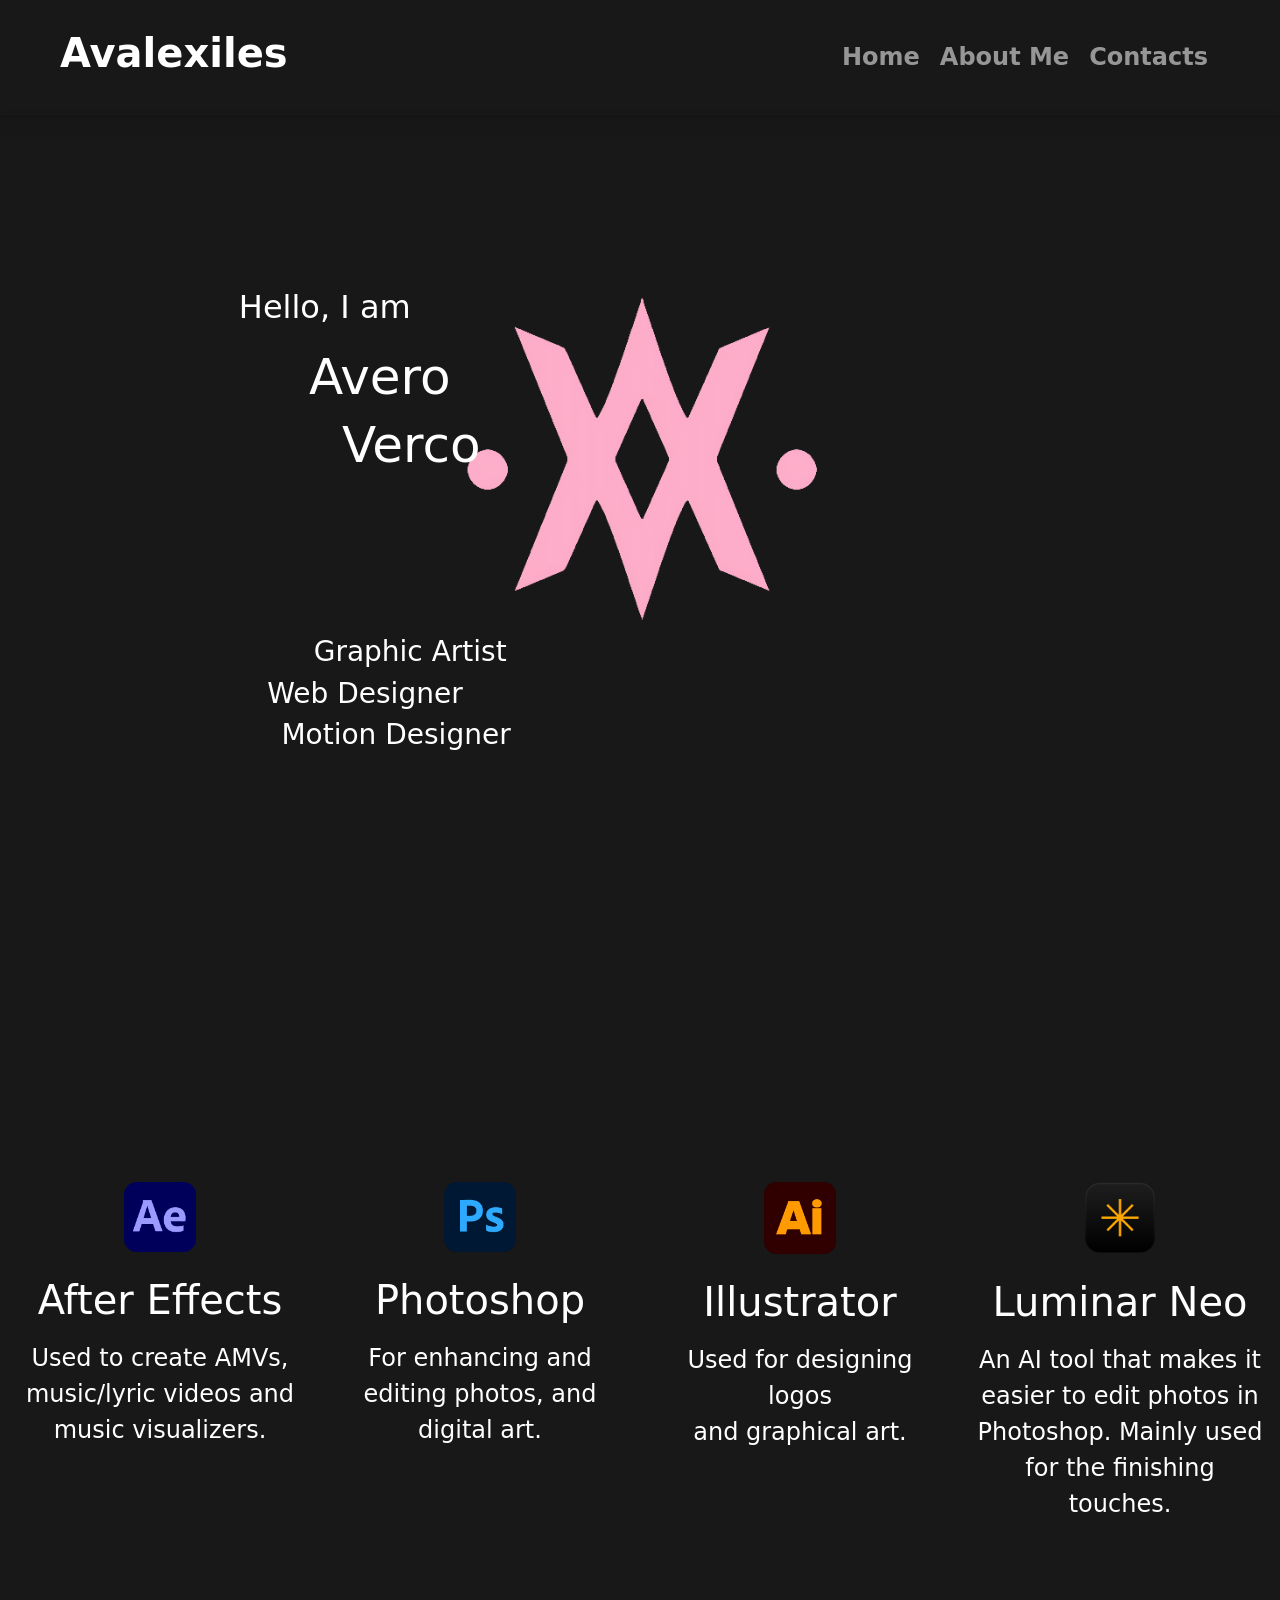
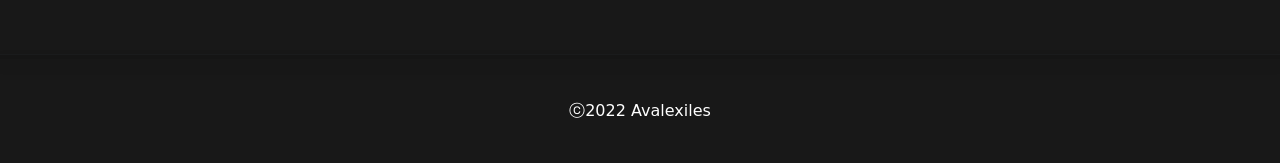
<file: index.html>
<!DOCTYPE html>
<html lang="en">
<head>
    <meta charset="UTF-8">
    <meta name="viewport" content="width=device-width, initial-scale=1.0">
    <title>My Portfolio - Home</title>
    <link href="https://cdn.jsdelivr.net/npm/bootstrap@5.3.8/dist/css/bootstrap.min.css" rel="stylesheet">
    <link rel="stylesheet" href="style.css">
</head>
<body>
    <header>
        <nav class="navbar navbar-expand-lg navbar-dark pt-4 pb-2 mb-0">
            <div class="container-fluid">

            <a class="navbar-brand ms-5" href="index.html"><h1><b>Avalexiles</b></h1></a>

            <div class="collapse navbar-collapse justify-content-end me-5">
                <ul class="navbar-nav">
                <li class="nav-item">
                    <a class="nav-link fs-4 me-1" href="index.html"><b>Home</b></a>
                </li>
                <li class="nav-item">
                    <a class="nav-link fs-4 me-1" href="aboutme.html"><b>About Me</b></a>
                </li>
                <li class="nav-item">
                    <a class="nav-link fs-4 me-1" href="contacts.html"><b>Contacts</b></a>
                </li>
                </ul>
            </div>
        </nav>
        <hr id="headline">
    </header>

    <main>
        <div class="container-fluid" id="bodyhome">

            <div class="row mb-0">
                <div class="col-4 text-white p-3">
                    <p class="text-end fs-2 mt-5">Hello, I am</p>
                    <h1 class="text-end" id="avero">Avero</h1>
                    <h1 class="text-end" id="verco">Verco</h1>

                    <div class="mt-5" id="titles">
                        <h3 class="text-end mx-1">Graphic Artist</h3>
                        <h3 class="text-end mx-5">Web Designer</h3>
                        <h3 class="text-end me-0">Motion Designer</h3>
                    </div>
                </div>

                <div class="col-4 p-3 text-center">
                    <img src="logo.png" alt="logo" class="img-fluid">
                </div>

                <div class="col-4 p-3 text-center">
                </div>
            </div>
            
            <div class="row mb-0" id="showlist">
                <div class="col-3 text-white p-3 text-center">
                    <img src="ae.png" alt="ae" class="img-fluid w-25 mb-4">
                    <h1 class="mb-3">After Effects</h1>
                    <p class="fs-4">Used to create AMVs,<br> music/lyric videos and <br> music visualizers.</p>
                </div>
                <div class="col-3 text-white p-3 text-center">
                    <img src="ps.png" alt="ps" class="img-fluid w-25 mb-4">
                    <h1 class="mb-3">Photoshop</h1>
                    <p class="fs-4">For enhancing and <br> editing photos, and <br> digital art.</p>
                </div>
                <div class="col-3 text-white p-3 text-center">
                    <img src="ai.png" alt="ai" class="img-fluid w-25 mb-4">
                    <h1 class="mb-3">Illustrator</h1>
                    <p class="fs-4">Used for designing logos <br> and graphical art.</p>
                </div>
                <div class="col-3 text-white p-3 text-center">
                    <img src="luminar.png" alt="luminar" class="img-fluid w-25 mb-4">
                    <h1 class="mb-3">Luminar Neo</h1>
                    <p class="fs-4">An AI tool that makes it <br> easier to edit photos in <br> Photoshop. Mainly used <br> for the finishing touches.</p>
                </div>
            </div>
        </div>
    </main>

    <footer>
        <hr id="headline">
        <div class="container-fluid text-white p-4 mb-0 justify-content-between align-items-center" id="homefoot">
            <p class="text-center">ⓒ2022 Avalexiles</p>
        </div>
    </footer>
    <script src="https://cdn.jsdelivr.net/npm/bootstrap@5.3.8/dist/js/bootstrap.bundle.min.js"></script>
</body>
</html>
</file>
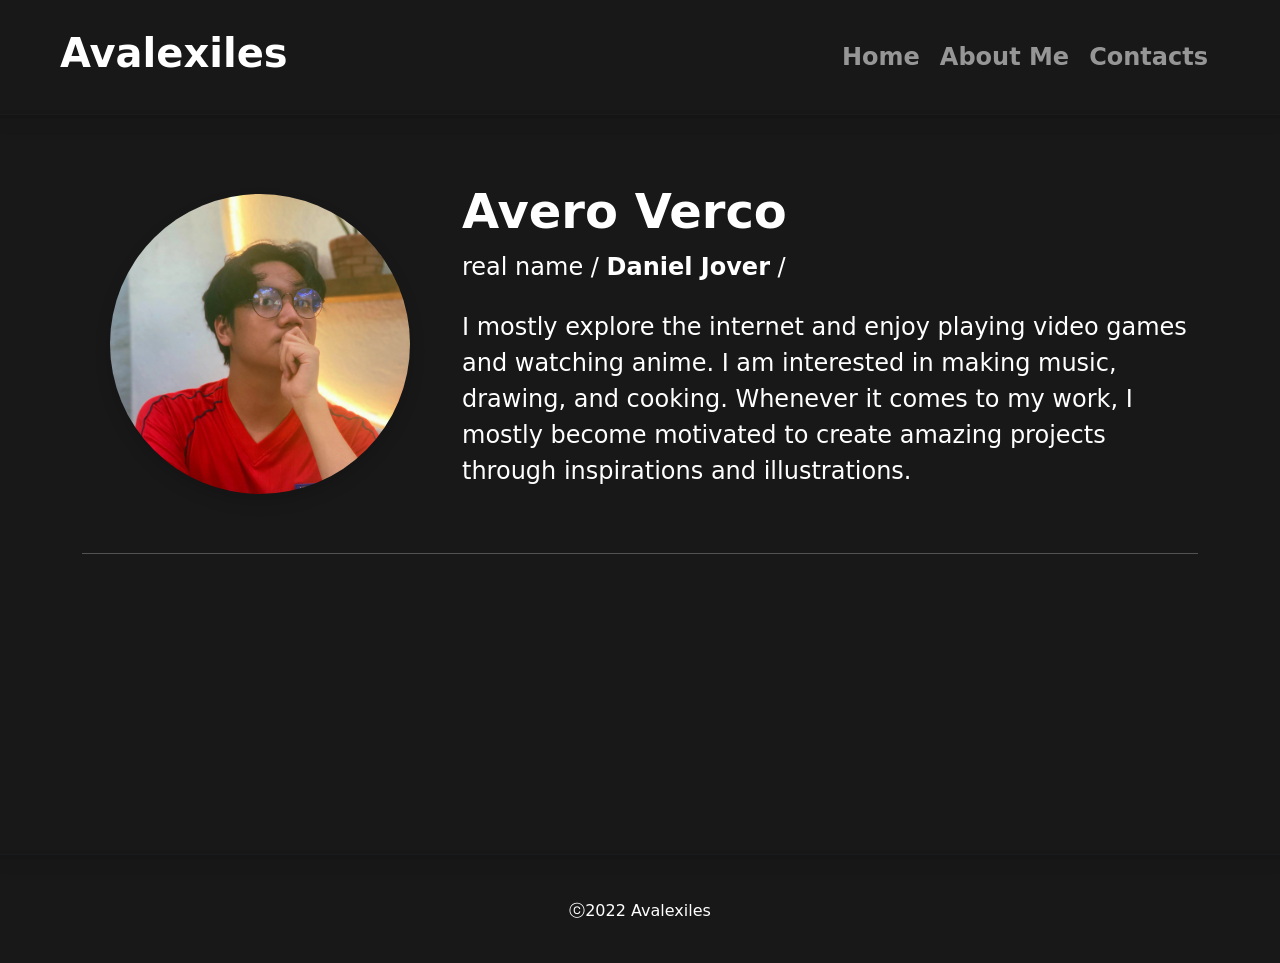
<file: aboutme.html>
<!DOCTYPE html>
<html lang="en">
<head>
    <meta charset="UTF-8">
    <meta name="viewport" content="width=device-width, initial-scale=1.0">
    <title>My Portfolio - About Me</title>
    <link href="https://cdn.jsdelivr.net/npm/bootstrap@5.3.8/dist/css/bootstrap.min.css" rel="stylesheet">
    <link rel="stylesheet" href="style.css">
</head>
<body>
    <header>
        <nav class="navbar navbar-expand-lg navbar-dark pt-4 pb-2 mb-0">
            <div class="container-fluid">

            <a class="navbar-brand ms-5" href="index.html"><h1><b>Avalexiles</b></h1></a>

            <div class="collapse navbar-collapse justify-content-end me-5">
                <ul class="navbar-nav">
                <li class="nav-item">
                    <a class="nav-link fs-4 me-1" href="index.html"><b>Home</b></a>
                </li>
                <li class="nav-item">
                    <a class="nav-link fs-4 me-1" href="aboutme.html"><b>About Me</b></a>
                </li>
                <li class="nav-item">
                    <a class="nav-link fs-4 me-1" href="contacts.html"><b>Contacts</b></a>
                </li>
                </ul>
            </div>
        </nav>
        <hr id="headline">
    </header>
    <main>
        <section class="container-fluid text-white py-5">
            <div class="container">
                <div class="row align-items-center">
            
                    <div class="col-md-4 text-center mb-4 mb-md-0">
                        <img src="me.jpg"
                            class="img-fluid rounded-circle shadow"
                            style="max-width: 300px;">
                    </div>
            
                    <div class="col-md-8">
                        <h1 class="fw-bold display-5">Avero Verco</h1>
                        <p class="fs-4 text-secondary text-white">
                            real name / <strong class="text-white">Daniel Jover</strong> /</p>

                        <p class="fs-4 mt-4">
                            I mostly explore the internet and enjoy playing video
                            games and watching anime. I am interested in making
                            music, drawing, and cooking. Whenever it comes to my
                            work, I mostly become motivated to create amazing
                            projects through inspirations and illustrations.
                        </p>
                    </div>
                </div>

                <hr class="mt-5">
            </div>
        </section>
        <footer id="abmfoot">
        <hr id="headline">
        <div class="container-fluid text-white p-4 mb-0 justify-content-between align-items-center" id="homefoot">
            <p class="text-center">ⓒ2022 Avalexiles</p>
        </div>
    </footer>
    </main>
    <script src="https://cdn.jsdelivr.net/npm/bootstrap@5.3.8/dist/js/bootstrap.bundle.min.js"></script>
</body>
</html>
</file>
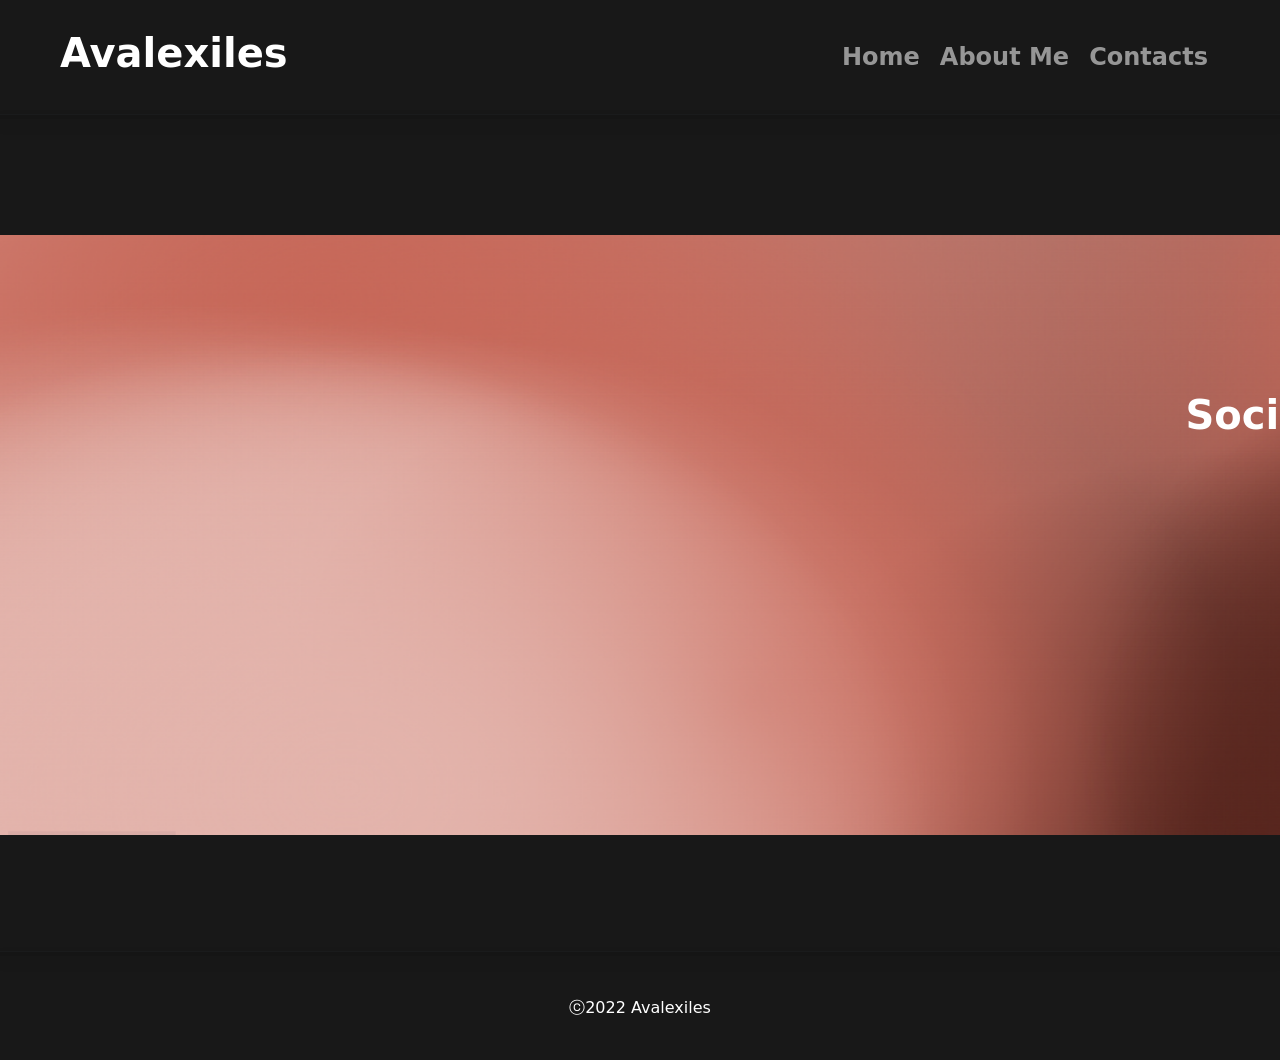
<file: contacts.html>
<!DOCTYPE html>
<html lang="en">
<head>
    <meta charset="UTF-8">
    <meta name="viewport" content="width=device-width, initial-scale=1.0">
    <title>My Portfolio - Contacts</title>
    <link href="https://cdn.jsdelivr.net/npm/bootstrap@5.3.8/dist/css/bootstrap.min.css" rel="stylesheet">
    <link rel="stylesheet" href="style.css">
</head>
<body>
    <header>
        <nav class="navbar navbar-expand-lg navbar-dark pt-4 pb-2 mb-0">
            <div class="container-fluid">

            <a class="navbar-brand ms-5" href="index.html"><h1><b>Avalexiles</b></h1></a>

            <div class="collapse navbar-collapse justify-content-end me-5">
                <ul class="navbar-nav">
                <li class="nav-item">
                    <a class="nav-link fs-4 me-1" href="home.html"><b>Home</b></a>
                </li>
                <li class="nav-item">
                    <a class="nav-link fs-4 me-1" href="aboutme.html"><b>About Me</b></a>
                </li>
                <li class="nav-item">
                    <a class="nav-link fs-4 me-1" href="contacts.html"><b>Contacts</b></a>
                </li>
                </ul>
            </div>
        </nav>
        <hr id="headline">
    </header>

    <main>
        <div class="image-container">
            <img src="mental.png" alt="Example">
            <div class="text">
                <h1><b>Socials & Contacts</b></h1>
                <p>dooggie55@gmail.com</p>
            </div>
        </div>
    </main>
    <footer id="contactsfoot">
        <hr id="headline">
        <div class="container-fluid text-white p-4 mb-0 justify-content-between align-items-center" id="homefoot">
            <p class="text-center">ⓒ2022 Avalexiles</p>
        </div>
    </footer>

    <script src="https://cdn.jsdelivr.net/npm/bootstrap@5.3.8/dist/js/bootstrap.bundle.min.js"></script>
</body>
</html>
</file>
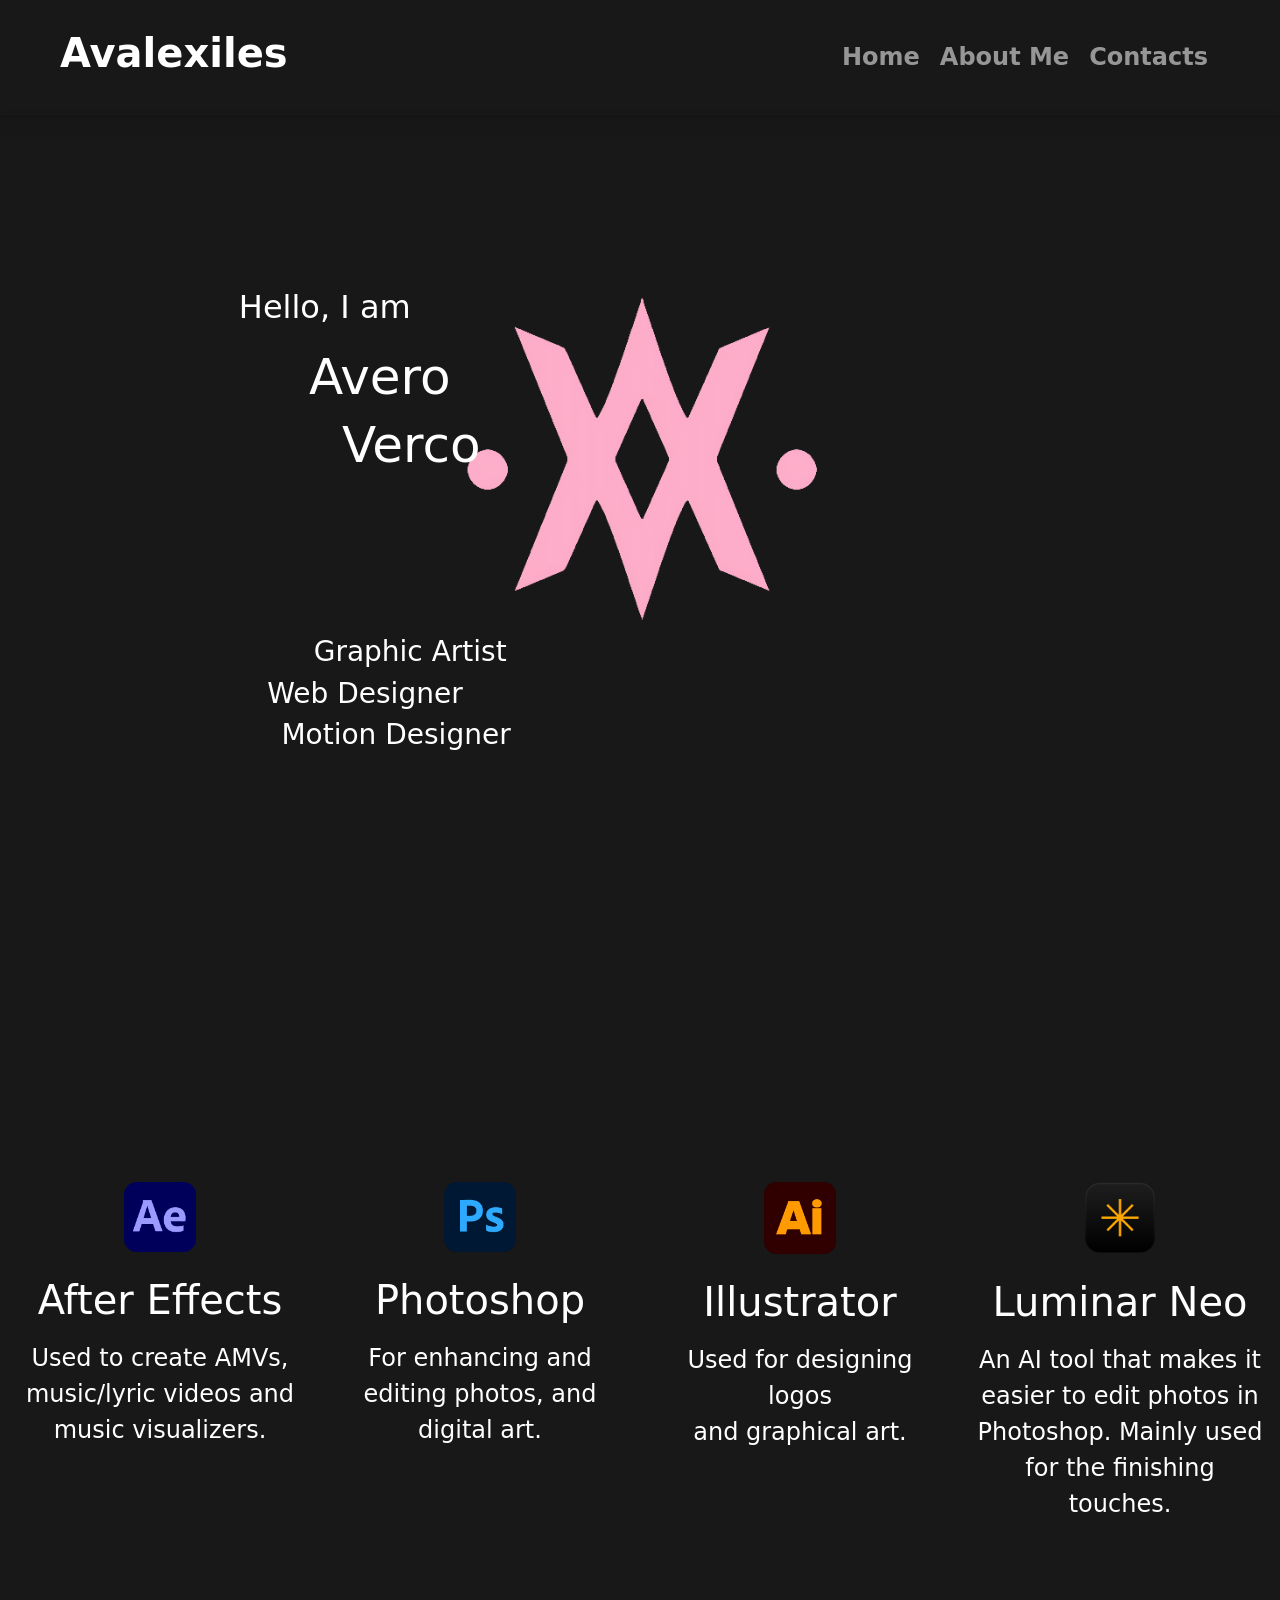
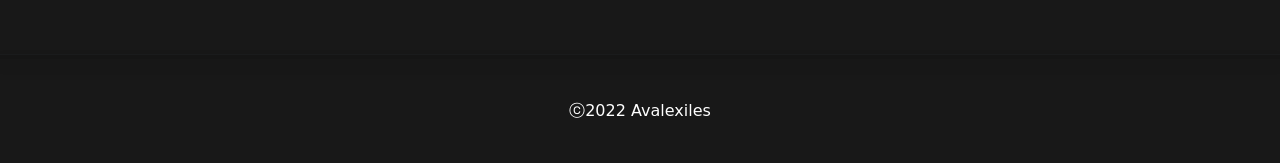
<file: home.html>
<!DOCTYPE html>
<html lang="en">
<head>
    <meta charset="UTF-8">
    <meta name="viewport" content="width=device-width, initial-scale=1.0">
    <title>My Portfolio - Home</title>
    <link href="https://cdn.jsdelivr.net/npm/bootstrap@5.3.8/dist/css/bootstrap.min.css" rel="stylesheet">
    <link rel="stylesheet" href="style.css">
</head>
<body>
    <header>
        <nav class="navbar navbar-expand-lg navbar-dark pt-4 pb-2 mb-0">
            <div class="container-fluid">

            <a class="navbar-brand ms-5" href="home.html"><h1><b>Avalexiles</b></h1></a>

            <div class="collapse navbar-collapse justify-content-end me-5">
                <ul class="navbar-nav">
                <li class="nav-item">
                    <a class="nav-link fs-4 me-1" href="home.html"><b>Home</b></a>
                </li>
                <li class="nav-item">
                    <a class="nav-link fs-4 me-1" href="aboutme.html"><b>About Me</b></a>
                </li>
                <li class="nav-item">
                    <a class="nav-link fs-4 me-1" href="contacts.html"><b>Contacts</b></a>
                </li>
                </ul>
            </div>
        </nav>
        <hr id="headline">
    </header>

    <main>
        <div class="container-fluid" id="bodyhome">

            <div class="row mb-0">
                <div class="col-4 text-white p-3">
                    <p class="text-end fs-2 mt-5">Hello, I am</p>
                    <h1 class="text-end" id="avero">Avero</h1>
                    <h1 class="text-end" id="verco">Verco</h1>

                    <div class="mt-5" id="titles">
                        <h3 class="text-end mx-1">Graphic Artist</h3>
                        <h3 class="text-end mx-5">Web Designer</h3>
                        <h3 class="text-end me-0">Motion Designer</h3>
                    </div>
                </div>

                <div class="col-4 p-3 text-center">
                    <img src="logo.png" alt="logo" class="img-fluid">
                </div>

                <div class="col-4 p-3 text-center">
                </div>
            </div>
            
            <div class="row mb-0" id="showlist">
                <div class="col-3 text-white p-3 text-center">
                    <img src="ae.png" alt="ae" class="img-fluid w-25 mb-4">
                    <h1 class="mb-3">After Effects</h1>
                    <p class="fs-4">Used to create AMVs,<br> music/lyric videos and <br> music visualizers.</p>
                </div>
                <div class="col-3 text-white p-3 text-center">
                    <img src="ps.png" alt="ps" class="img-fluid w-25 mb-4">
                    <h1 class="mb-3">Photoshop</h1>
                    <p class="fs-4">For enhancing and <br> editing photos, and <br> digital art.</p>
                </div>
                <div class="col-3 text-white p-3 text-center">
                    <img src="ai.png" alt="ai" class="img-fluid w-25 mb-4">
                    <h1 class="mb-3">Illustrator</h1>
                    <p class="fs-4">Used for designing logos <br> and graphical art.</p>
                </div>
                <div class="col-3 text-white p-3 text-center">
                    <img src="luminar.png" alt="luminar" class="img-fluid w-25 mb-4">
                    <h1 class="mb-3">Luminar Neo</h1>
                    <p class="fs-4">An AI tool that makes it <br> easier to edit photos in <br> Photoshop. Mainly used <br> for the finishing touches.</p>
                </div>
            </div>
        </div>
    </main>

    <footer>
        <hr id="headline">
        <div class="container-fluid text-white p-4 mb-0 justify-content-between align-items-center" id="homefoot">
            <p class="text-center">ⓒ2022 Avalexiles</p>
        </div>
    </footer>
    <script src="https://cdn.jsdelivr.net/npm/bootstrap@5.3.8/dist/js/bootstrap.bundle.min.js"></script>
</body>
</html>
</file>
<file: style.css>
body p, h1, a {
    color: white;
    text-decoration: none;
}

body {
    background-color: #181818;
}

#bodyhome {
    margin-top: 100px;
    margin-bottom: 100px;
}

#showlist {
    margin-top: 390px;
}

#homefoot {
    margin-top: 10px;
}

#headline {
    height: 5px;
    background-color: #0e0e0e;
    box-shadow: 0 6px 10px rgba(0, 0, 0, 0.3);
}

#abmfoot {
    padding-top: 220px;
}

.image-container img {
    display: block;
    padding-bottom: 100px;
    padding-top: 100px;
    width: 1860px;
    height: 800px;
}

.image-container {
    position: absolute;
}

.text h1 {
    position: absolute;
    top: 35%;
    left: 75%;
    transform: translate(-50%, -50%);
    color: white;
}

.text p {
    position: absolute;
    top: 41%;
    left: 75%;
    transform: translate(-50%, -50%);
    color: white;
    font-size: 17px;
}

#contactsfoot {
    padding-top: 800px;
}

#avero {
    position: relative;
    left: 40px;
    font-size: 50px;
}

#verco {
    position: relative;
    left: 70px;
    font-size: 50px;
    margin-bottom: 160px;
}

#titles {
    position: relative;
    left: 100px;
}

.img-fluid {
    width: 500px;
}
</file>
